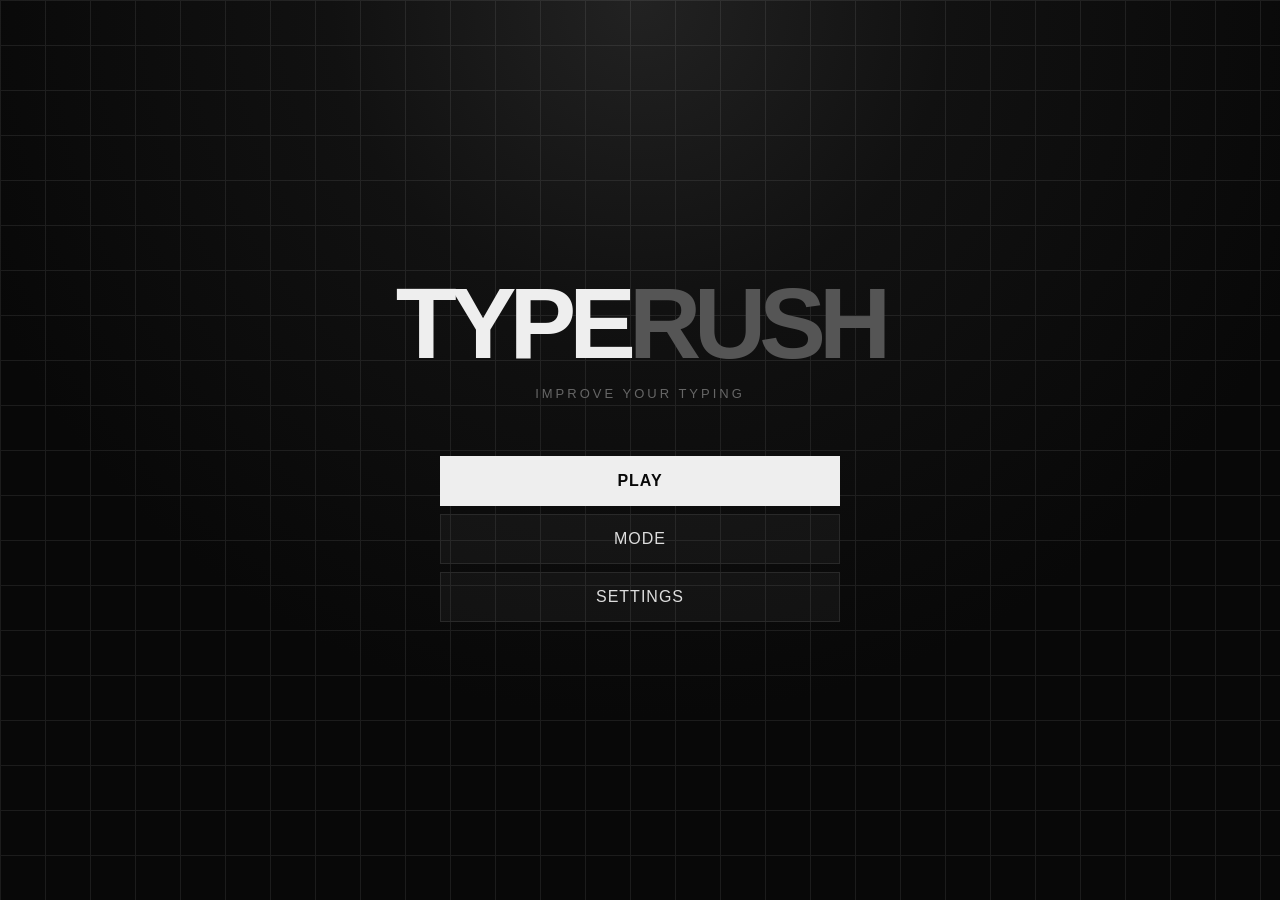
<file: index.html>
<!DOCTYPE html>
<html lang="en">
<head>
    <meta charset="UTF-8">
    <meta name="viewport" content="width=device-width, initial-scale=1.0">
    <title>TypeRush</title>
    <link rel="stylesheet" href="style.css">
</head>
<body>

    <iframe id="typerush" src="typerush.html"></iframe>

    <script src="script.js"></script>
</body>
</html>
</file>
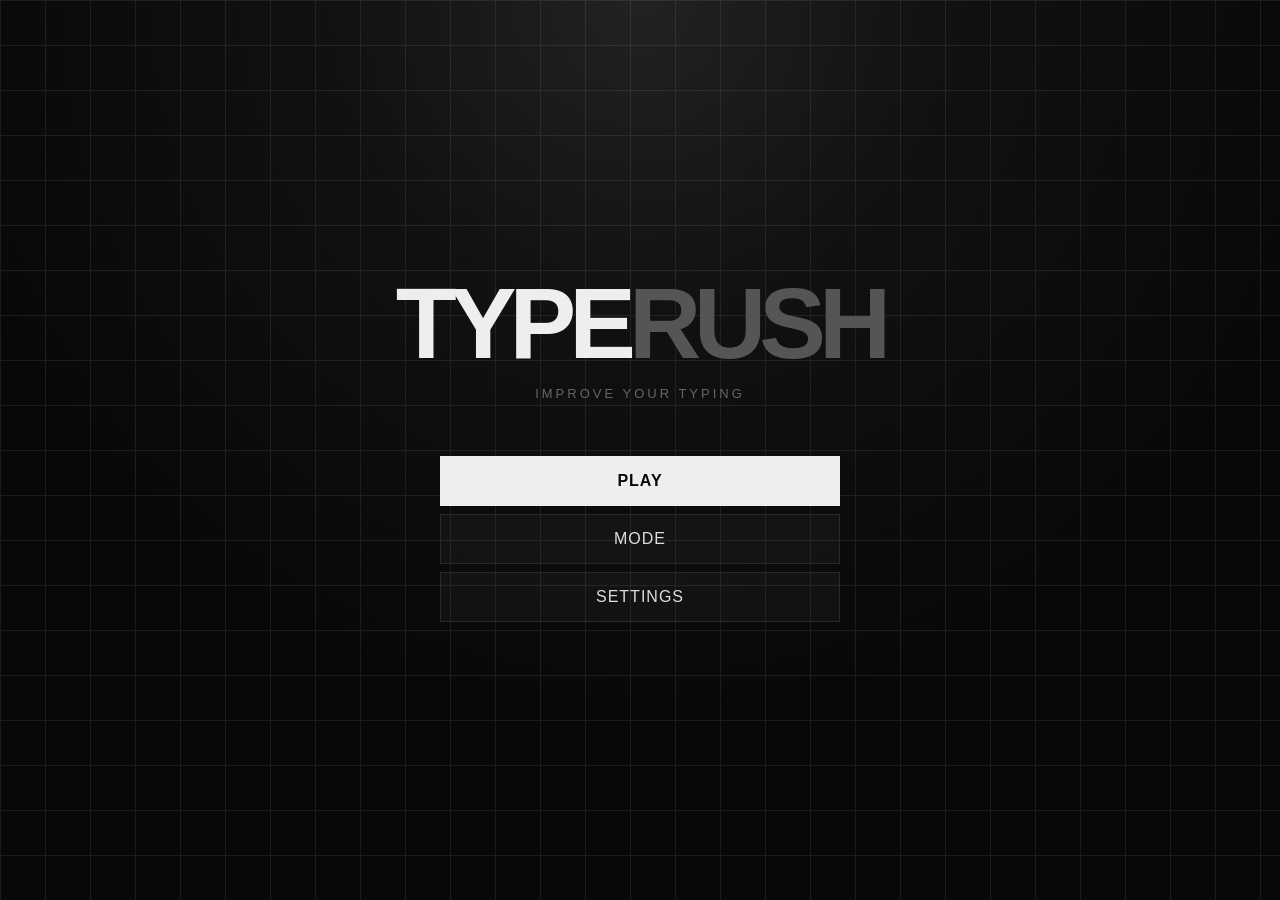
<file: typerush.html>
<!DOCTYPE html>
<html lang="en">
<head>
<meta charset="UTF-8">
<meta name="viewport" content="width=device-width,initial-scale=1.0">
<title>TypeRush</title>

<style>
*{
    box-sizing:border-box;
}

html,body{
    margin:0;
    width:100%;
    min-height:100%;
}

body{
    background:#080808;
    color:#eee;
    font-family:Arial,Helvetica,sans-serif;
    overflow-x:hidden;
}

button,
input,
select{
    font:inherit;
}

button{
    cursor:pointer;
}

.app{
    min-height:100vh;
    display:flex;
    justify-content:center;
    align-items:center;
    padding:25px;
}

.screen{
    width:100%;
    max-width:1050px;
    display:none;
}

.screen.active{
    display:block;
}

/* BACKGROUND */

.bg{
    position:fixed;
    inset:0;
    pointer-events:none;
    z-index:-1;
    background:
        radial-gradient(circle at 50% 0%,#222 0,#111 28%,#080808 65%);
}

.grid{
    position:fixed;
    inset:0;
    pointer-events:none;
    z-index:-1;
    opacity:.08;
    background-image:
        linear-gradient(#fff 1px,transparent 1px),
        linear-gradient(90deg,#fff 1px,transparent 1px);
    background-size:45px 45px;
}

/* GLASS */

.glass{
    background:rgba(255,255,255,.045);
    border:1px solid rgba(255,255,255,.13);
    box-shadow:
        0 20px 70px rgba(0,0,0,.5),
        inset 0 1px 0 rgba(255,255,255,.04);
    backdrop-filter:blur(18px);
    -webkit-backdrop-filter:blur(18px);
}

/* HOME */

.home{
    text-align:center;
}

.logo{
    font-size:clamp(55px,9vw,100px);
    font-weight:900;
    letter-spacing:-7px;
    line-height:.9;
}

.logo span{
    color:#555;
}

.subtitle{
    margin-top:18px;
    color:#666;
    font-size:13px;
    letter-spacing:3px;
    text-transform:uppercase;
}

.home-menu{
    width:min(400px,100%);
    margin:55px auto 0;
    display:flex;
    flex-direction:column;
    gap:8px;
}

.btn{
    border:1px solid #292929;
    background:rgba(255,255,255,.035);
    color:#ddd;
    padding:15px 18px;
    border-radius:0;
    transition:.15s;
    letter-spacing:1px;
}

.btn:hover{
    background:rgba(255,255,255,.09);
    border-color:#555;
}

.btn.primary{
    background:#eee;
    color:#080808;
    border-color:#eee;
    font-weight:800;
}

.btn.primary:hover{
    background:#fff;
}

/* HEADERS */

.page-head{
    display:flex;
    align-items:center;
    justify-content:space-between;
    margin-bottom:20px;
}

.page-head h1{
    margin:0;
    font-size:25px;
    letter-spacing:-1px;
}

.back{
    background:none;
    border:0;
    color:#666;
    padding:5px;
}

.back:hover{
    color:#fff;
}

/* SETUP */

.setup-grid{
    display:grid;
    grid-template-columns:1fr 1fr;
    gap:10px;
}

.panel{
    padding:22px;
}

.panel.full{
    grid-column:1/-1;
}

.panel-title{
    font-size:12px;
    color:#aaa;
    text-transform:uppercase;
    letter-spacing:2px;
    margin-bottom:5px;
}

.panel-desc{
    font-size:11px;
    color:#555;
    margin-bottom:18px;
}

.options{
    display:flex;
    gap:6px;
}

.option{
    flex:1;
    padding:12px 8px;
    border:1px solid #292929;
    background:#0c0c0c;
    color:#666;
    border-radius:0;
}

.option:hover{
    color:#ddd;
    border-color:#555;
}

.option.selected{
    background:#eee;
    color:#080808;
    border-color:#eee;
    font-weight:bold;
}

.start{
    margin-top:10px;
    width:100%;
}

/* SETTINGS */

.settings{
    padding:5px 22px;
}

.setting{
    min-height:67px;
    display:flex;
    justify-content:space-between;
    align-items:center;
    border-bottom:1px solid #1d1d1d;
}

.setting:last-child{
    border-bottom:0;
}

.setting-name{
    font-size:13px;
}

.setting-description{
    margin-top:4px;
    font-size:10px;
    color:#555;
}

.toggle{
    width:43px;
    height:23px;
    padding:0;
    border:1px solid #333;
    background:#111;
    position:relative;
    border-radius:0;
}

.toggle:after{
    content:"";
    position:absolute;
    width:15px;
    height:15px;
    left:3px;
    top:3px;
    background:#555;
    transition:.15s;
}

.toggle.on{
    background:#eee;
    border-color:#eee;
}

.toggle.on:after{
    left:23px;
    background:#111;
}

/* GAME */

.game{
    max-width:1100px;
}

.game-top{
    display:grid;
    grid-template-columns:repeat(4,1fr);
    gap:7px;
    margin-bottom:12px;
}

.stat{
    padding:13px 15px;
}

.stat-label{
    color:#555;
    font-size:9px;
    text-transform:uppercase;
    letter-spacing:2px;
}

.stat-value{
    margin-top:5px;
    font-size:20px;
    font-weight:bold;
}

.progress{
    height:2px;
    background:#1b1b1b;
    margin-bottom:30px;
}

.progress-bar{
    height:100%;
    width:0;
    background:#eee;
    transition:width .1s linear;
}

/* TYPING AREA */

.typing-panel{
    min-height:330px;
    padding:40px;
    display:flex;
    flex-direction:column;
    justify-content:center;
}

.text-wrap{
    position:relative;
    width:100%;
    max-width:950px;
    margin:auto;
}

.text-display{
    font-family:"Courier New",monospace;
    font-size:clamp(20px,3vw,31px);
    line-height:1.7;
    letter-spacing:.4px;
    white-space:pre-wrap;
    word-break:normal;
    user-select:none;
}

.char{
    color:#303030;
    position:relative;
}

.char.correct{
    color:#eee;
}

.char.wrong{
    color:#777;
    text-decoration:underline;
    text-decoration-color:#eee;
    text-decoration-thickness:2px;
}

.char.current{
    color:#555;
}

.char.current:before{
    content:"";
    position:absolute;
    width:2px;
    height:75%;
    top:12%;
    left:-3px;
    background:#eee;
    animation:cursorBlink .9s infinite;
}

@keyframes cursorBlink{
    50%{
        opacity:0;
    }
}

/* REAL INPUT */

.typing-input{
    position:fixed;
    width:1px;
    height:1px;
    opacity:0;
    left:-100px;
    top:-100px;
    border:0;
    outline:0;
    pointer-events:none;
}

.game-hint{
    text-align:center;
    color:#444;
    font-size:10px;
    margin-top:30px;
    text-transform:uppercase;
    letter-spacing:2px;
}

/* RESULTS */

.results{
    max-width:650px;
    margin:auto;
    text-align:center;
}

.results-title{
    font-size:48px;
    font-weight:900;
    letter-spacing:-3px;
}

.results-sub{
    color:#555;
    font-size:12px;
    margin-top:5px;
}

.result-grid{
    display:grid;
    grid-template-columns:repeat(3,1fr);
    gap:7px;
    margin:35px 0 10px;
}

.result{
    padding:25px 10px;
}

.result-number{
    font-size:30px;
    font-weight:bold;
}

.result-label{
    color:#555;
    font-size:9px;
    letter-spacing:2px;
    margin-top:5px;
}

.result-buttons{
    display:grid;
    grid-template-columns:1fr 1fr;
    gap:7px;
    margin-top:7px;
}

/* MODE */

.mode-card{
    padding:22px;
}

.mode-list{
    display:grid;
    grid-template-columns:1fr 1fr;
    gap:7px;
}

.mode-option{
    text-align:left;
    padding:18px;
    border:1px solid #222;
    background:rgba(255,255,255,.025);
    color:#aaa;
}

.mode-option:hover{
    border-color:#555;
}

.mode-option.active{
    border-color:#eee;
    background:rgba(255,255,255,.07);
    color:#eee;
}

.mode-option strong{
    display:block;
    color:inherit;
    margin-bottom:5px;
}

.mode-option span{
    color:#555;
    font-size:10px;
}

/* RESPONSIVE */

@media(max-width:700px){

    .app{
        padding:15px;
    }

    .setup-grid{
        grid-template-columns:1fr;
    }

    .panel.full{
        grid-column:auto;
    }

    .game-top{
        grid-template-columns:1fr 1fr;
    }

    .typing-panel{
        padding:20px 14px;
        min-height:400px;
    }

    .mode-list{
        grid-template-columns:1fr;
    }

    .result-grid{
        grid-template-columns:1fr;
    }

    .result-buttons{
        grid-template-columns:1fr;
    }

    .logo{
        letter-spacing:-5px;
    }
}
</style>
</head>

<body>

<div class="bg"></div>
<div class="grid"></div>

<div class="app">

<!-- ================= HOME ================= -->

<section id="home" class="screen active home">

    <div class="logo">
        TYPE<span>RUSH</span>
    </div>

    <div class="subtitle">
        Improve your typing
    </div>

    <div class="home-menu">

        <button class="btn primary" id="homePlay">
            PLAY
        </button>

        <button class="btn" id="homeMode">
            MODE
        </button>

        <button class="btn" id="homeSettings">
            SETTINGS
        </button>

    </div>

</section>


<!-- ================= MODE ================= -->

<section id="modeScreen" class="screen">

    <div class="page-head">
        <h1>Mode</h1>
        <button class="back" data-screen="home">← BACK</button>
    </div>

    <div class="glass mode-card">

        <div class="mode-list">

            <button class="mode-option active">
                <strong>CLASSIC</strong>
                <span>Type a generated sentence as accurately as possible.</span>
            </button>

            <button class="mode-option">
                <strong>SPRINT</strong>
                <span>Short texts designed for quick typing sessions.</span>
            </button>

            <button class="mode-option">
                <strong>PRECISION</strong>
                <span>Accuracy matters more than speed.</span>
            </button>

            <button class="mode-option">
                <strong>ENDLESS</strong>
                <span>Keep typing through continuous sentences.</span>
            </button>

        </div>

    </div>

</section>


<!-- ================= SETUP ================= -->

<section id="setupScreen" class="screen">

    <div class="page-head">
        <h1>Game Setup</h1>
        <button class="back" data-screen="home">← BACK</button>
    </div>

    <div class="setup-grid">

        <div class="glass panel">

            <div class="panel-title">
                Text Length
            </div>

            <div class="panel-desc">
                Choose how much you want to type.
            </div>

            <div class="options">

                <button class="option selected"
                    data-type="length"
                    data-value="short">
                    SHORT
                </button>

                <button class="option"
                    data-type="length"
                    data-value="medium">
                    MEDIUM
                </button>

                <button class="option"
                    data-type="length"
                    data-value="long">
                    LONG
                </button>

            </div>

        </div>


        <div class="glass panel">

            <div class="panel-title">
                Complexity
            </div>

            <div class="panel-desc">
                Choose the difficulty of the words.
            </div>

            <div class="options">

                <button class="option selected"
                    data-type="complexity"
                    data-value="easy">
                    EASY
                </button>

                <button class="option"
                    data-type="complexity"
                    data-value="normal">
                    NORMAL
                </button>

                <button class="option"
                    data-type="complexity"
                    data-value="hard">
                    HARD
                </button>

            </div>

        </div>


        <div class="glass panel full">

            <div class="panel-title">
                Gameplay
            </div>

            <div class="panel-desc">
                Customize your typing session.
            </div>


            <div class="setting">

                <div>
                    <div class="setting-name">
                        Live WPM
                    </div>
                    <div class="setting-description">
                        Show words per minute while typing.
                    </div>
                </div>

                <button class="toggle on" data-setting="wpm"></button>

            </div>


            <div class="setting">

                <div>
                    <div class="setting-name">
                        Live Accuracy
                    </div>
                    <div class="setting-description">
                        Show your current accuracy.
                    </div>
                </div>

                <button class="toggle on" data-setting="accuracy"></button>

            </div>


            <div class="setting">

                <div>
                    <div class="setting-name">
                        Strict Mode
                    </div>
                    <div class="setting-description">
                        You cannot move forward after making a mistake.
                    </div>
                </div>

                <button class="toggle" data-setting="strict"></button>

            </div>


            <div class="setting">

                <div>
                    <div class="setting-name">
                        Case Sensitive
                    </div>
                    <div class="setting-description">
                        Uppercase and lowercase must match.
                    </div>
                </div>

                <button class="toggle on" data-setting="case"></button>

            </div>


            <div class="setting">

                <div>
                    <div class="setting-name">
                        Punctuation
                    </div>
                    <div class="setting-description">
                        Include punctuation in generated sentences.
                    </div>
                </div>

                <button class="toggle on" data-setting="punctuation"></button>

            </div>


            <div class="setting">

                <div>
                    <div class="setting-name">
                        Numbers
                    </div>
                    <div class="setting-description">
                        Include numbers in some sentences.
                    </div>
                </div>

                <button class="toggle" data-setting="numbers"></button>

            </div>


            <div class="setting">

                <div>
                    <div class="setting-name">
                        Sound
                    </div>
                    <div class="setting-description">
                        Play a small sound when an error occurs.
                    </div>
                </div>

                <button class="toggle" data-setting="sound"></button>

            </div>

        </div>

    </div>

    <button id="startGame" class="btn primary start">
        START TYPING →
    </button>

</section>


<!-- ================= SETTINGS ================= -->

<section id="settingsScreen" class="screen">

    <div class="page-head">
        <h1>Settings</h1>
        <button class="back" data-screen="home">← BACK</button>
    </div>

    <div class="glass settings">

        <div class="setting">

            <div>
                <div class="setting-name">
                    Ghost Text
                </div>

                <div class="setting-description">
                    Display the sentence you need to type.
                </div>
            </div>

            <button class="toggle on" data-setting="ghost"></button>

        </div>


        <div class="setting">

            <div>
                <div class="setting-name">
                    Auto Focus
                </div>

                <div class="setting-description">
                    Automatically activate typing when the game starts.
                </div>
            </div>

            <button class="toggle on" data-setting="autofocus"></button>

        </div>


        <div class="setting">

            <div>
                <div class="setting-name">
                    Animations
                </div>

                <div class="setting-description">
                    Enable interface animations.
                </div>
            </div>

            <button class="toggle on" data-setting="animations"></button>

        </div>


        <div class="setting">

            <div>
                <div class="setting-name">
                    Reduced Motion
                </div>

                <div class="setting-description">
                    Reduce blinking and interface movement.
                </div>
            </div>

            <button class="toggle" data-setting="reducedMotion"></button>

        </div>

    </div>

</section>


<!-- ================= GAME ================= -->

<section id="gameScreen" class="screen game">

    <div class="game-top">

        <div class="glass stat">
            <div class="stat-label">WPM</div>
            <div class="stat-value" id="wpm">0</div>
        </div>

        <div class="glass stat">
            <div class="stat-label">Accuracy</div>
            <div class="stat-value" id="accuracy">100%</div>
        </div>

        <div class="glass stat">
            <div class="stat-label">Time</div>
            <div class="stat-value" id="time">0.0s</div>
        </div>

        <div class="glass stat">
            <div class="stat-label">Progress</div>
            <div class="stat-value" id="progress">0%</div>
        </div>

    </div>


    <div class="progress">
        <div id="progressBar" class="progress-bar"></div>
    </div>


    <div
        id="typingPanel"
        class="glass typing-panel"
    >

        <div class="text-wrap">

            <div
                id="textDisplay"
                class="text-display"
            ></div>

        </div>

        <div class="game-hint" id="gameHint">
            CLICK HERE OR START TYPING
        </div>

    </div>


    <input
        id="typingInput"
        class="typing-input"
        type="text"
        autocomplete="off"
        autocorrect="off"
        autocapitalize="off"
        spellcheck="false"
    >

</section>


<!-- ================= RESULTS ================= -->

<section id="resultsScreen" class="screen results">

    <div class="glass" style="padding:45px 25px;">

        <div class="results-title">
            FINISHED
        </div>

        <div class="results-sub">
            Here's how you performed.
        </div>


        <div class="result-grid">

            <div class="glass result">

                <div
                    id="finalWpm"
                    class="result-number"
                >
                    0
                </div>

                <div class="result-label">
                    WPM
                </div>

            </div>


            <div class="glass result">

                <div
                    id="finalAccuracy"
                    class="result-number"
                >
                    100%
                </div>

                <div class="result-label">
                    ACCURACY
                </div>

            </div>


            <div class="glass result">

                <div
                    id="finalTime"
                    class="result-number"
                >
                    0s
                </div>

                <div class="result-label">
                    TIME
                </div>

            </div>

        </div>


        <div class="result-buttons">

            <button id="retry" class="btn">
                RETRY
            </button>

            <button id="newGame" class="btn primary">
                NEW GAME
            </button>

        </div>

    </div>

</section>

</div>


<script>

/* ==========================================
   TYPERUSH
========================================== */

const $ = id => document.getElementById(id);


/* ==========================================
   SETTINGS
========================================== */

const config = {

    length:"short",
    complexity:"easy",

    wpm:true,
    accuracy:true,
    strict:false,
    case:true,
    punctuation:true,
    numbers:false,
    sound:false,

    ghost:true,
    autofocus:true,
    animations:true,
    reducedMotion:false

};


/* ==========================================
   TEXT DATABASE
========================================== */

const wordSets = {

    easy:[
        "the","cat","dog","house","game","computer",
        "school","keyboard","water","night","day",
        "small","big","fast","slow","happy","light",
        "dark","room","world","friend","music",
        "phone","window","table","green","blue",
        "walk","run","jump","play","learn","write"
    ],

    normal:[
        "keyboard","practice","computer","language",
        "accuracy","improve","experience","challenge",
        "interesting","different","important","quickly",
        "carefully","information","creative","system",
        "technology","communication","understand",
        "environment","activity","successful",
        "development","performance","comfortable",
        "attention","knowledge","progress"
    ],

    hard:[
        "extraordinary","approximately","configuration",
        "sophisticated","concentration","determination",
        "communication","implementation","architecture",
        "characteristic","responsibility","environmental",
        "unpredictable","comprehensive","considerable",
        "interpretation","efficiently","simultaneously",
        "experimental","circumstances","international",
        "recommendation","investigation","technological",
        "particularly","demonstration","organization"
    ]

};


const sentenceTemplates = [

    "The {a} {b} through the {c} while everyone watched.",

    "Learning to {a} requires {b} and regular {c}.",

    "A {a} can make your {b} much more {c}.",

    "The {a} continued to {b} as the {c} changed.",

    "Sometimes the most {a} solution is also the most {b}.",

    "Good {a} comes from {b}, patience, and constant {c}.",

    "The {a} system was designed to {b} information more {c}.",

    "People often become better at {a} when they practice {b}.",

    "Every {a} provides another opportunity to {b} something {c}.",

    "The {a} looked completely different after the {b} was {c}."

];


const punctuationTemplates = [

    "The {a} was surprisingly {b}, but everyone continued to {c}.",

    "After several attempts, the {a} finally managed to {b} successfully.",

    "The {a}, however, decided to {b} before the {c} arrived.",

    "It was a strange moment; nobody expected the {a} to {b}."

];


const numberTemplates = [

    "The computer processed {n} files in less than {n} seconds.",

    "There were {n} players online during the final round.",

    "The keyboard recorded more than {n} keystrokes today.",

    "The project took {n} days and required {n} separate tests."

];


function randomItem(array){

    return array[
        Math.floor(Math.random()*array.length)
    ];

}


function randomNumber(){

    return Math.floor(
        Math.random()*900
    )+100;

}


function generateText(){

    const words =
        wordSets[config.complexity];

    let template;

    if(
        config.numbers &&
        Math.random()<.25
    ){

        template = randomItem(numberTemplates);

        return template
            .replace("{n}",randomNumber())
            .replace("{n}",randomNumber());

    }

    if(
        config.punctuation &&
        Math.random()<.3
    ){

        template = randomItem(punctuationTemplates);

    }else{

        template = randomItem(sentenceTemplates);

    }


    const values = {

        a:randomItem(words),
        b:randomItem(words),
        c:randomItem(words)

    };


    let result = template;

    result = result.replace("{a}",values.a);
    result = result.replace("{b}",values.b);
    result = result.replace("{c}",values.c);


    if(!config.punctuation){

        result =
            result.replace(/[.,!?;:]/g,"");

    }

    return result;

}


/* ==========================================
   LENGTH
========================================== */

function generateFullText(){

    const count =
        config.length==="short"
            ? 1
            : config.length==="medium"
                ? 3
                : 6;

    let output=[];

    for(let i=0;i<count;i++){

        output.push(
            generateText()
        );

    }

    return output.join(" ");

}


/* ==========================================
   GAME STATE
========================================== */

let currentText = "";

let gameStarted = false;

let startTimestamp = 0;

let timer = null;

let totalErrors = 0;

let lastTypedLength = 0;


/* ==========================================
   SCREEN MANAGEMENT
========================================== */

function showScreen(id){

    document
        .querySelectorAll(".screen")
        .forEach(screen=>{
            screen.classList.remove("active");
        });

    $(id).classList.add("active");

}


/* ==========================================
   HOME BUTTONS
========================================== */

$("homePlay").onclick=()=>{

    showScreen("setupScreen");

};

$("homeMode").onclick=()=>{

    showScreen("modeScreen");

};

$("homeSettings").onclick=()=>{

    showScreen("settingsScreen");

};


/* ==========================================
   BACK BUTTONS
========================================== */

document
    .querySelectorAll(".back")
    .forEach(button=>{

        button.onclick=()=>{

            showScreen(
                button.dataset.screen
            );

        };

    });


/* ==========================================
   MODE OPTIONS
========================================== */

document
    .querySelectorAll(".mode-option")
    .forEach(button=>{

        button.onclick=()=>{

            document
                .querySelectorAll(".mode-option")
                .forEach(x=>{
                    x.classList.remove("active");
                });

            button.classList.add("active");

        };

    });


/* ==========================================
   CONFIG OPTIONS
========================================== */

document
    .querySelectorAll(".option")
    .forEach(button=>{

        button.onclick=()=>{

            const type =
                button.dataset.type;

            const value =
                button.dataset.value;

            document
                .querySelectorAll(
                    `.option[data-type="${type}"]`
                )
                .forEach(x=>{
                    x.classList.remove("selected");
                });

            button.classList.add("selected");

            config[type]=value;

        };

    });


/* ==========================================
   TOGGLES
========================================== */

document
    .querySelectorAll(".toggle")
    .forEach(toggle=>{

        toggle.onclick=()=>{

            const key =
                toggle.dataset.setting;

            toggle.classList.toggle("on");

            config[key] =
                toggle.classList.contains("on");

        };

    });


/* ==========================================
   START GAME
========================================== */

$("startGame").onclick=()=>{

    startGame();

};


function startGame(){

    clearInterval(timer);

    currentText =
        generateFullText();

    gameStarted=false;

    startTimestamp=0;

    totalErrors=0;

    lastTypedLength=0;

    $("typingInput").value="";

    renderText("");

    resetStats();

    showScreen("gameScreen");

    $("gameHint").textContent =
        "CLICK HERE OR START TYPING";

    if(config.autofocus){

        setTimeout(()=>{
            focusTyping();
        },100);

    }

}


/* ==========================================
   RESET STATS
========================================== */

function resetStats(){

    $("wpm").textContent="0";

    $("accuracy").textContent="100%";

    $("time").textContent="0.0s";

    $("progress").textContent="0%";

    $("progressBar").style.width="0%";

}


/* ==========================================
   FOCUS
========================================== */

function focusTyping(){

    $("typingInput").focus();

}


/* ==========================================
   CLICK GAME AREA
========================================== */

$("typingPanel").addEventListener(
    "mousedown",
    ()=>{
        focusTyping();
    }
);


/* ==========================================
   START TIMER
========================================== */

function beginGame(){

    if(gameStarted) return;

    gameStarted=true;

    startTimestamp=performance.now();

    $("gameHint").textContent =
        "TYPE THE TEXT ABOVE";

    timer=setInterval(
        updateStats,
        100
    );

}


/* ==========================================
   INPUT HANDLING
========================================== */

$("typingInput").addEventListener(
    "input",
    handleTyping
);


function handleTyping(){

    let typed =
        $("typingInput").value;


    if(typed.length>0){

        beginGame();

    }


    /* STRICT MODE */

    if(config.strict){

        const index =
            typed.length-1;

        if(index>=0){

            const correct =
                compareCharacters(
                    typed[index],
                    currentText[index]
                );

            if(!correct){

                $("typingInput").value =
                    typed.slice(0,-1);

                totalErrors++;

                playError();

                renderText(
                    $("typingInput").value
                );

                updateStats();

                return;

            }

        }

    }


    /* COUNT ERRORS */

    totalErrors=0;

    for(
        let i=0;
        i<typed.length;
        i++
    ){

        if(
            !compareCharacters(
                typed[i],
                currentText[i]
            )
        ){

            totalErrors++;

        }

    }


    renderText(typed);

    updateStats();


    /* FINISH */

    if(typed===currentText){

        finishGame();

    }

}


/* ==========================================
   CHARACTER COMPARISON
========================================== */

function compareCharacters(a,b){

    if(config.case){

        return a===b;

    }

    return (
        a||""
    ).toLowerCase()
    ===
    (
        b||""
    ).toLowerCase();

}


/* ==========================================
   RENDER GHOST TEXT
========================================== */

function renderText(typed){

    const display =
        $("textDisplay");

    display.innerHTML="";


    if(!config.ghost){

        display.textContent =
            "Ghost text is disabled.";

        return;

    }


    for(
        let i=0;
        i<currentText.length;
        i++
    ){

        const span =
            document.createElement("span");

        span.className="char";

        const expected =
            currentText[i];

        const actual =
            typed[i];


        span.textContent =
            expected;


        if(i<typed.length){

            if(
                compareCharacters(
                    actual,
                    expected
                )
            ){

                span.classList.add("correct");

            }else{

                span.classList.add("wrong");

            }

        }else if(
            i===typed.length
        ){

            span.classList.add("current");

        }


        display.appendChild(span);

    }

}


/* ==========================================
   STATISTICS
========================================== */

function updateStats(){

    if(!gameStarted){

        return;

    }


    const seconds =
        (performance.now()-startTimestamp)/1000;


    const typed =
        $("typingInput").value;


    const minutes =
        seconds/60;


    const correctCharacters =
        Math.max(
            0,
            typed.length-totalErrors
        );


    const wpm =
        minutes>0
            ? Math.round(
                (correctCharacters/5)
                /minutes
            )
            : 0;


    const accuracy =
        typed.length>0
            ? Math.max(
                0,
                Math.round(
                    (
                        (typed.length-totalErrors)
                        /typed.length
                    )*100
                )
            )
            : 100;


    const progress =
        currentText.length>0
            ? Math.min(
                100,
                Math.round(
                    (
                        typed.length/
                        currentText.length
                    )*100
                )
            )
            : 0;


    $("wpm").textContent =
        config.wpm
            ? wpm
            : "—";


    $("accuracy").textContent =
        config.accuracy
            ? accuracy+"%"
            : "—";


    $("time").textContent =
        seconds.toFixed(1)+"s";


    $("progress").textContent =
        progress+"%";


    $("progressBar").style.width =
        progress+"%";

}


/* ==========================================
   FINISH
========================================== */

function finishGame(){

    clearInterval(timer);

    const seconds =
        (performance.now()-startTimestamp)/1000;


    const minutes =
        seconds/60;


    const accuracy =
        currentText.length>0
            ? Math.max(
                0,
                Math.round(
                    (
                        (currentText.length-totalErrors)
                        /currentText.length
                    )*100
                )
            )
            : 100;


    const wpm =
        minutes>0
            ? Math.round(
                (
                    (currentText.length-totalErrors)
                    /5
                )/minutes
            )
            : 0;


    $("finalWpm").textContent =
        wpm;


    $("finalAccuracy").textContent =
        accuracy+"%";


    $("finalTime").textContent =
        seconds.toFixed(1)+"s";


    setTimeout(()=>{

        showScreen("resultsScreen");

    },250);

}


/* ==========================================
   RETRY
========================================== */

$("retry").onclick=()=>{

    startGame();

};


/* ==========================================
   NEW GAME
========================================== */

$("newGame").onclick=()=>{

    showScreen("setupScreen");

};


/* ==========================================
   ERROR SOUND
========================================== */

let audioContext=null;


function playError(){

    if(!config.sound){

        return;

    }


    try{

        if(!audioContext){

            audioContext =
                new (
                    window.AudioContext ||
                    window.webkitAudioContext
                )();

        }


        const oscillator =
            audioContext.createOscillator();

        const gain =
            audioContext.createGain();


        oscillator.frequency.value=120;

        gain.gain.value=.025;


        oscillator.connect(gain);

        gain.connect(
            audioContext.destination
        );


        oscillator.start();

        oscillator.stop(
            audioContext.currentTime+.05
        );

    }catch(e){}

}


/* ==========================================
   KEYBOARD SHORTCUT
========================================== */

document.addEventListener(
    "keydown",
    event=>{

        if(
            $("gameScreen").classList.contains("active")
        ){

            if(event.key==="Escape"){

                clearInterval(timer);

                showScreen("home");

                return;

            }


            focusTyping();

        }

    }
);


/* ==========================================
   INITIAL STATE
========================================== */

renderText("");

</script>

</body>
</html>
</file>
<file: style.css>
* {
    box-sizing: border-box;
}

html,
body {
    margin: 0;
    width: 100%;
    height: 100%;
    overflow: hidden;
    background: #000;
}

#typerush {
    display: block;
    width: 100%;
    height: 100%;
    border: 0;
    background: #000;
}
</file>
